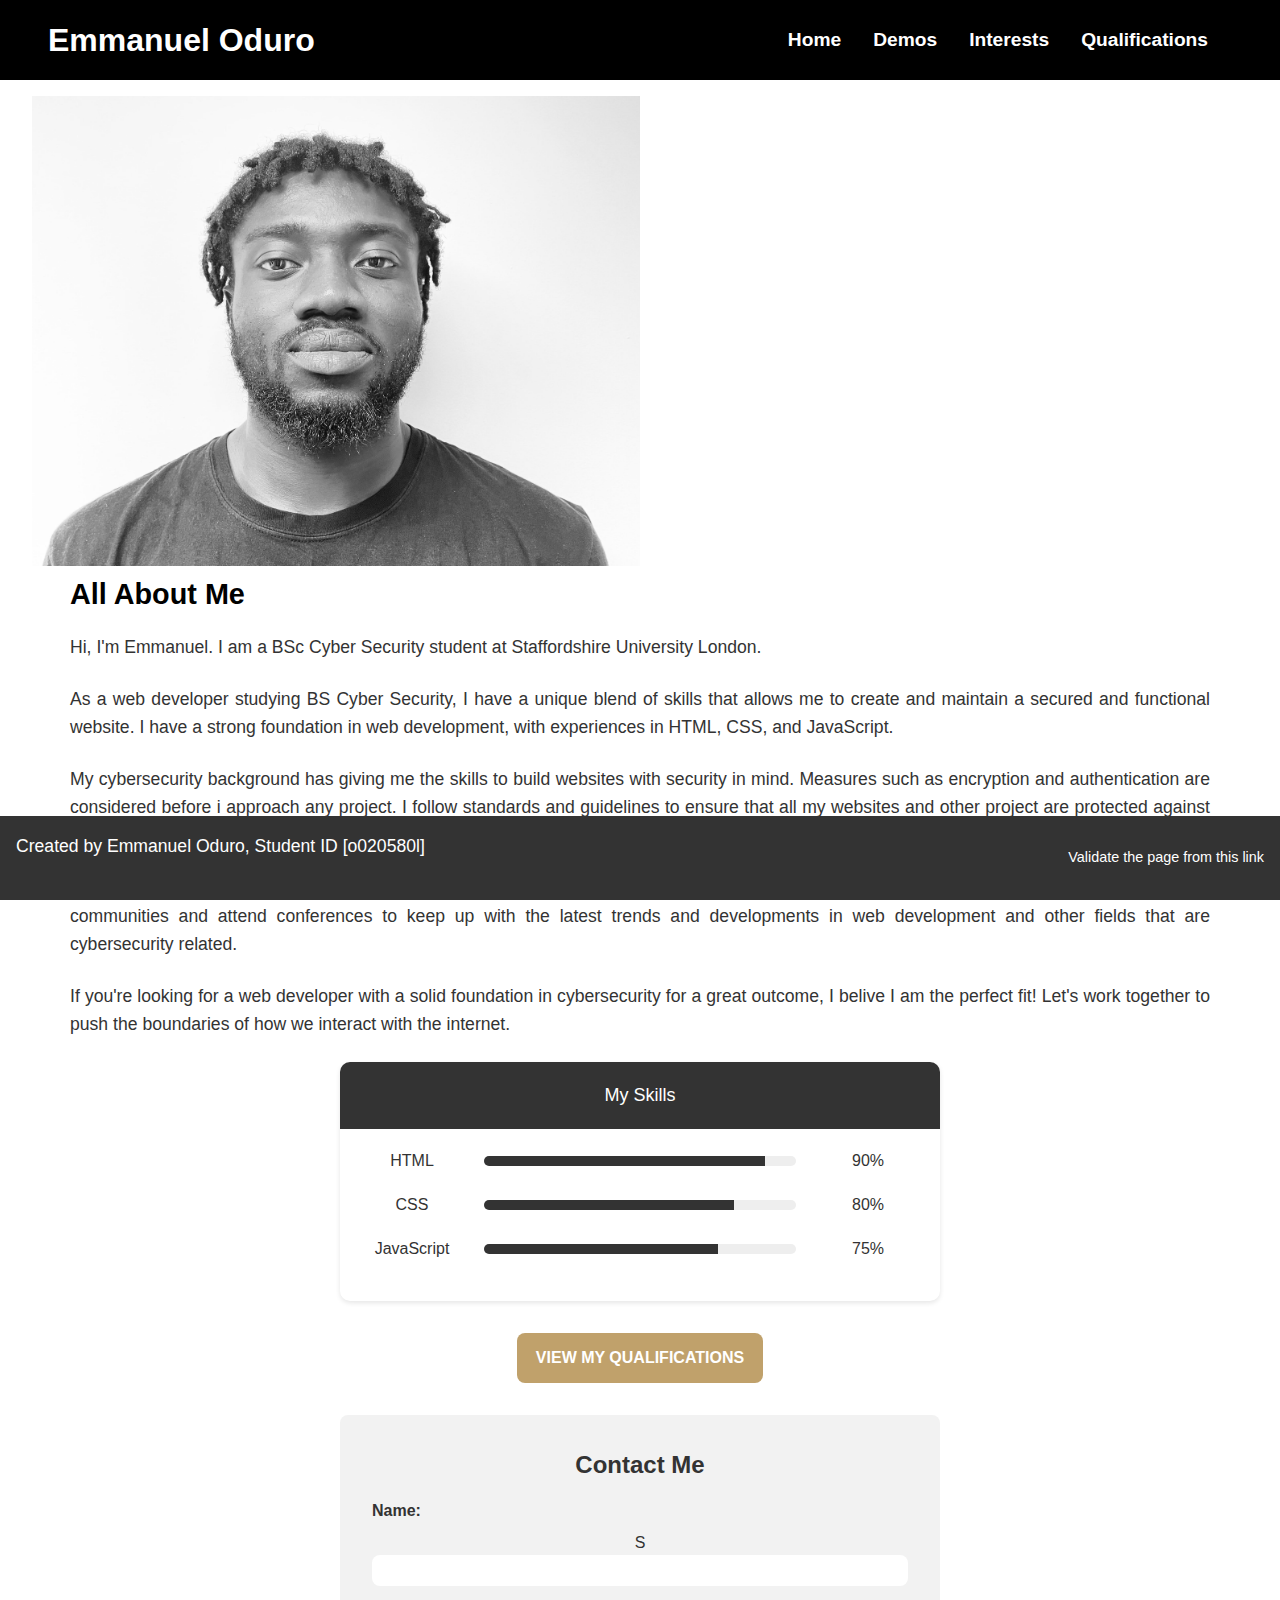
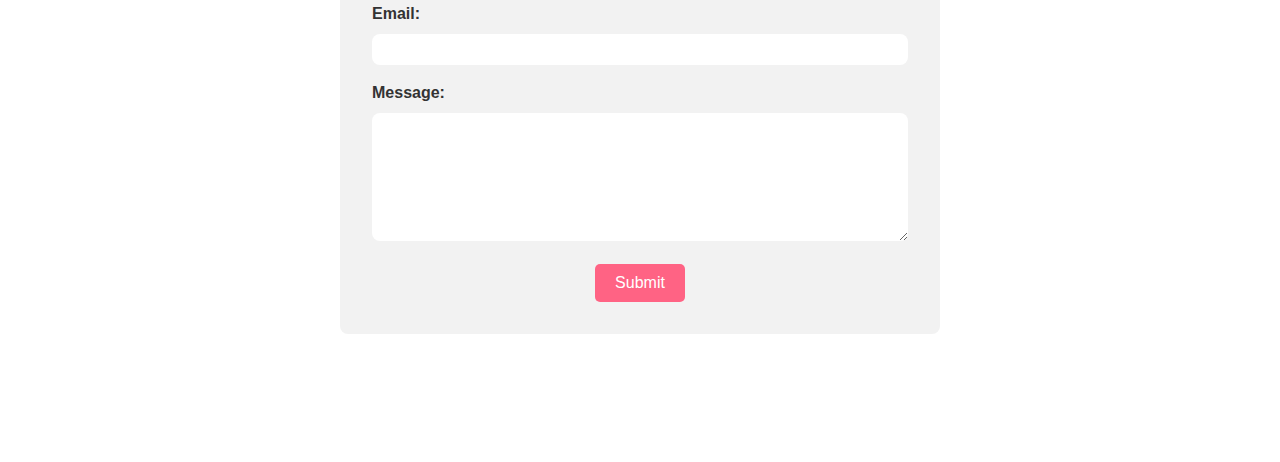
<file: index.html>
<!-- 
•	This page should be the first page people get to 
•	This should advertise you and draw people into the application
•	Content suggestions:
•	All about you / interesting facts
•	Information about your skills / hobbies
•	Call to action for your qualifications and demos
-->

<!DOCTYPE html>
<html lang="en">
  <head>
    <meta charset="UTF-8" />
    <meta
      name="description"
      content="Welcome to my portfolio website. Learn more about me and my skills."
    />
    <meta http-equiv="X-UA-Compatible" content="IE=edge" />
    <meta name="viewport" content="width=device-width, initial-scale=1.0" />
    <title>My Portfolio</title>
    <link rel="stylesheet" href="styles.css" />
  </head>
  <body>
    <header>
      <h1>Emmanuel Oduro</h1>
      <nav>
        <ul>
          <li><a href="index.html">Home</a></li>
          <li><a href="demos.html">Demos</a></li>
          <li><a href="interests.html">Interests</a></li>
          <li><a href="qualifications.html">Qualifications</a></li>
        </ul>
      </nav>
    </header>
    <main>
      <div class="image">
        <img src="user.jpg" alt="">
       </div>
    
      <section>
        <div class="container">
          <h2>All About Me</h2>
          <p>
            Hi, I'm Emmanuel. I am a BSc Cyber Security student at Staffordshire
            University London.
          </p>
          <p>
            As a web developer studying BS Cyber Security, I have a unique blend
            of skills that allows me to create and maintain a secured and functional website. I
            have a strong foundation in web development, with experiences in
            HTML, CSS, and JavaScript.
          </p>
          <p>
            My cybersecurity background has giving me the skills to build websites with
            security in mind. Measures such as encryption and authentication are considered before i approach any project. 
            I follow standards and guidelines to ensure
            that all my websites and other project are protected against common cyber threats.
          </p>
          <p>
            I enjoy practising and getting familiar with new tools and techniques
            for web development and cybersecurity.I often participate in online
            communities and attend conferences to keep up with the latest trends
            and developments in web development and other fields that are cybersecurity related.
          </p>
          <p>
            If you're looking for a web developer with a solid foundation in
            cybersecurity for a great outcome, I belive I am the perfect fit! 
            Let's work together to push the boundaries of how we interact with the internet.
          </p>
        </div>

        <div class="card">
          <div class="header">My Skills</div>
          <div class="body">
            <div class="skill">
              <div class="skill-name">HTML</div>
              <div class="skill-level">
                <div class="skill-percent" style="width: 90%"></div>
              </div>
              <div class="skill-percent-number">90%</div>
            </div>
            <div class="skill">
              <div class="skill-name">CSS</div>
              <div class="skill-level">
                <div class="skill-percent" style="width: 80%"></div>
              </div>
              <div class="skill-percent-number">80%</div>
            </div>
            <div class="skill">
              <div class="skill-name">JavaScript</div>
              <div class="skill-level">
                <div class="skill-percent" style="width: 75%"></div>
              </div>
              <div class="skill-percent-number">75%</div>
            </div>
          </div>
        </div>

        <section class="container2">
          <a href="qualifications.html" class="cta">View My Qualifications</a>
          <div class="contact-form">
            <span class="heading">Contact Me</span>
            <form>
              <label>Name:</label>S
              <input type="text" required="" />
              <label>Email:</label>
              <input type="email" id="email" name="email" required="" />
              <label>Message:</label>
              <textarea id="message" name="message" required=""></textarea>
              <button type="submit">Submit</button>
            </form>
          </div>
        </section>
      </section>
    </main>

    <footer>
      <div class="footer-container">
        <p>Created by Emmanuel Oduro, Student ID [o020580l]</p>
        <a href="https://validator.w3.org/">Validate the page from this link</a>
      </div>
    </footer>
    
  </body>
</html>
</file>
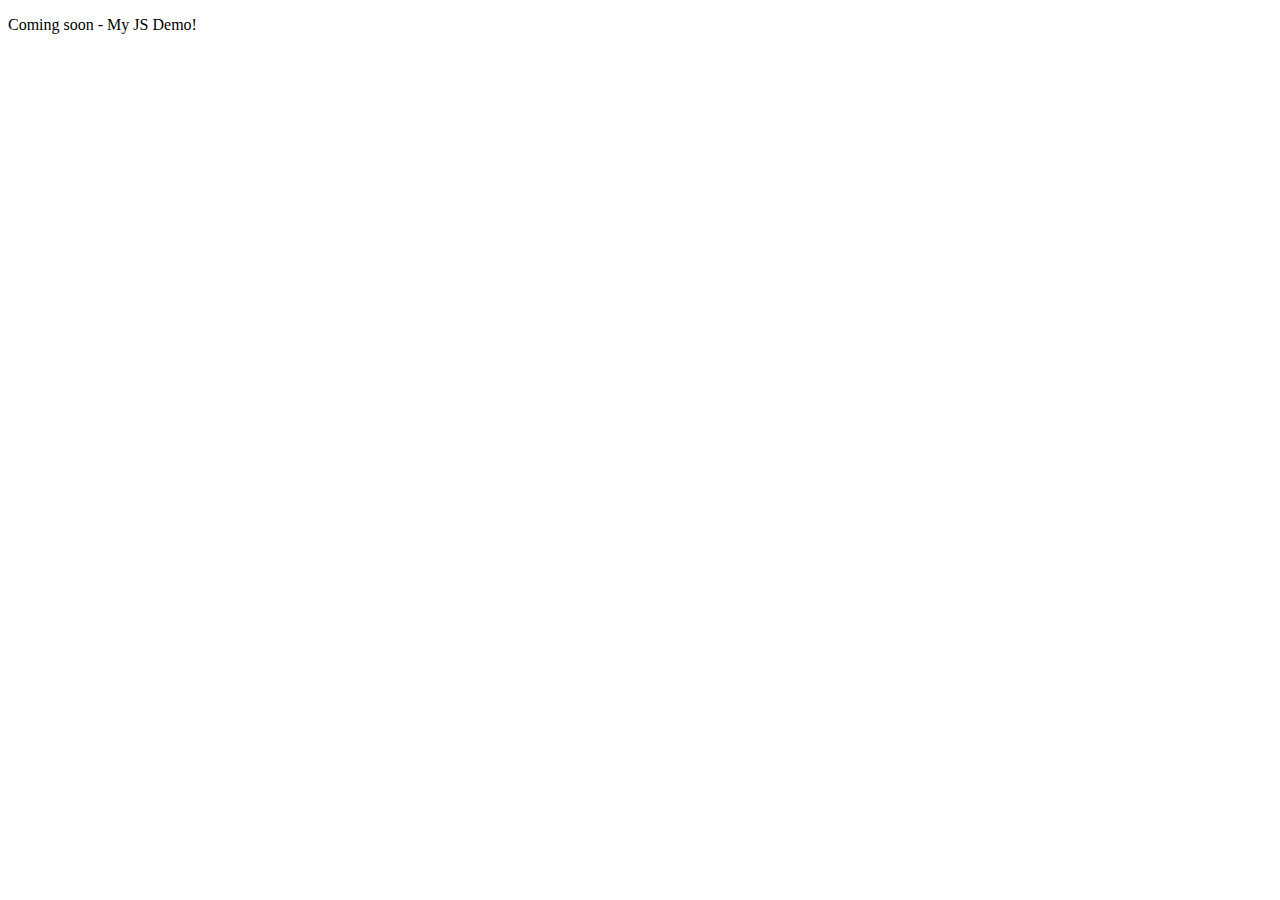
<file: holding.html>
<!DOCTYPE html>
<html lang="en">
<head>
  <meta charset="UTF-8">
  <meta http-equiv="X-UA-Compatible" content="IE=edge">
  <meta name="viewport" content="width=device-width, initial-scale=1.0">
  <title>Holding page for a future JS Demo</title>
  <link href="styles.css">
</head>
<body>
  <p>Coming soon - My JS Demo!</p>
</body>
</html>
</file>
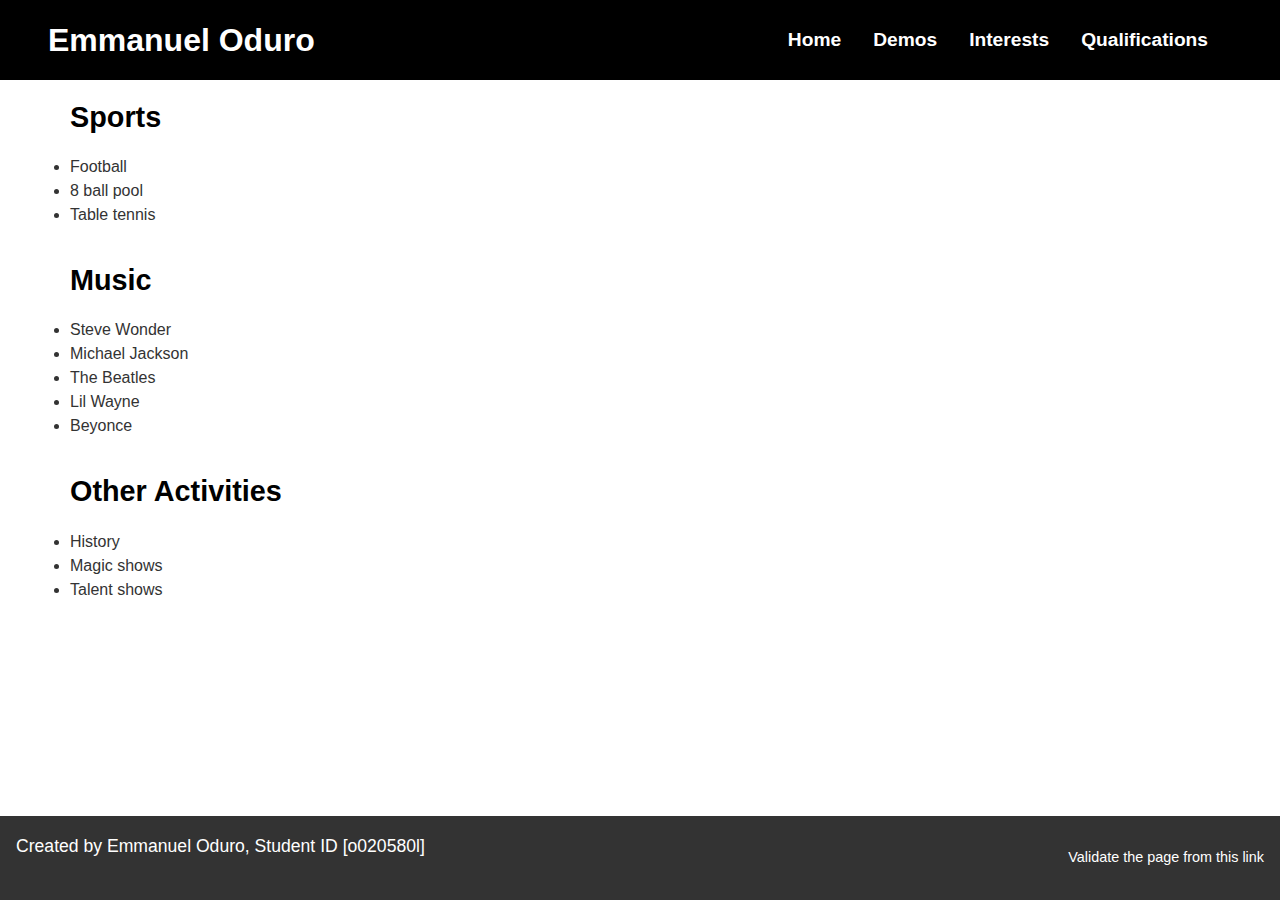
<file: interests.html>
<!DOCTYPE html>
<html lang="en">
<head>
  <meta charset="UTF-8">
  <meta name="viewport" content="width=device-width, initial-scale=1.0">
  <title>About me</title>
  <link rel="stylesheet" href="styles.css">
</head>
<body>
  <header>
    <h1>Emmanuel Oduro</h1>
    <nav>
      <ul>
        <li><a href="index.html">Home</a></li>
        <li><a href="demos.html">Demos</a></li>
        <li><a href="interests.html">Interests</a></li>
        <li><a href="qualifications.html">Qualifications</a></li>
      </ul>
    </nav>
  </header>

  <main class="container">
    <section class="sports-section">
      <h2 class="section-title">Sports</h2>
      <ul class="interests-list">
        <li>Football</li>
        <li>8 ball pool</li>
        <li>Table tennis</li>
      </ul>
    </section>

    <section class="music-section">
      <h2 class="section-title">Music</h2>
      <ul class="interests-list">
        <li>Steve Wonder</li>
        <li>Michael Jackson</li>
        <li>The Beatles</li>
        <li>Lil Wayne</li>
        <li>Beyonce</li>
      </ul>
    </section>

    <section class="other-section">
      <h2 class="section-title">Other Activities</h2>
      <ul class="interests-list">
        <li>History</li>
        <li>Magic shows</li>
        <li>Talent shows</li>
        
      </ul>
    </section>
  </main>

  <footer>
    <div class="footer-container">
      <p>Created by Emmanuel Oduro, Student ID [o020580l]</p>
      <a href="https://validator.w3.org/">Validate the page from this link</a>
    </div>
  </footer>
</body>
</html>
</file>
<file: styles.css>
/* Include your style in here for all pages. 
Extra style for cssdemo.html can be added in cssdemo.css */

/* Reset CSS */
* {
  margin: 0;
  padding: 0;
  box-sizing: border-box;
}

/* Global styles */
body {
  font-family: "Segoe UI", sans-serif;
  background-color: #fff;
  color: #333;
  line-height: 1.5;
}

a {
  color: #000;
  text-decoration: none;
}

a:hover {
  color: #c0a16b;
}

/* Header styles */
/* Header */
header {
  background-color: #000;
  color: #fff;
  padding: 1rem;
  display: flex;
  justify-content: space-between;
  align-items: center;
  position: fixed;
  top: 0;
  left: 0;
  width: 100%;
  z-index: 1;
}

/* Logo */
header h1 {
  font-size: 2rem;
  font-weight: bold;
  margin-left: 2rem; /* Add margin to the left for better readability */
}

/* Navigation */
nav {
  margin-right: 2rem; /* Add margin to the right for better spacing */
}

nav ul {
  display: flex;
  list-style: none;
  margin: 0;
  padding: 0;
}

nav ul li {
  margin-right: 1rem;
}

nav ul li a {
  font-weight: bold;
  font-size: 1.2rem;
  color: #fff;
  transition: color 0.2s ease;
  text-decoration: none;
  padding: 0.5rem;
}

nav ul li a:hover {
  color: #c0a16b;
}

/* Responsive */
@media only screen and (max-width: 768px) {
  header {
    flex-direction: column;
    align-items: flex-start;
  }

  nav {
    margin: 1rem 0 0 0;
  }

  nav ul {
    flex-direction: column;
    align-items: flex-start;
  }

  nav ul li {
    margin: 0 0 0.5rem 0;
  }
  
  .container {
    padding-top: 12rem;
  }
}




/* Main section styles */
main {
  margin-top: 4rem;
  padding: 2rem;
  margin-bottom: 4rem;
}

section {
  margin-bottom: 2rem;
}

h2 {
  font-size: 1.8rem;
  margin-bottom: 1rem;
  color: #000;
}

.container {
  padding-right: 15px;
  padding-left: 15px;
  margin-right: auto;
  margin-left: auto;
}
@media (min-width: 768px) {
  .container {
    width: 750px;
  }
}
@media (min-width: 992px) {
  .container {
    width: 970px;
  }
}
@media (min-width: 1200px) {
  .container {
    width: 1170px;
  }
}


p {
  font-size: 1.1rem;
  line-height: 1.6;
  margin-bottom: 1.5rem;
  text-align: justify;
}

.container2 {
  display: flex;
  flex-direction: column;
  justify-content: center;
  align-items: center;
  margin-top: 2rem;
}

.cta {
  display: inline-block;
  background-color: #c0a16b;
  color: #fff;
  padding: 0.8rem 1.2rem;
  border-radius: 0.5rem;
  font-weight: bold;
  text-transform: uppercase;
  transition: background-color 0.2s ease;
  margin-bottom: 2rem;
}

.cta:hover {
  background-color: #f0c778;
  color: #000;
}

.contact-form {
  max-width: 600px;
  width: 100%;
  background-color: #f2f2f2;
  padding: 2rem;
  border-radius: 0.5rem;
  text-align: center;
}

.contact-form .heading {
  display: block;
  font-size: 1.5rem;
  font-weight: bold;
  margin-bottom: 1rem;
}

.contact-form label {
  display: block;
  margin-bottom: 0.5rem;
  font-weight: bold;
  text-align: left;
}

.contact-form input,
.contact-form textarea {
  width: 100%;
  padding: 0.5rem;
  border: none;
  border-radius: 0.5rem;
  margin-bottom: 1rem;
}

.contact-form textarea {
  height: 8rem;
}

.contact-form button[type="submit"] {
  background-color: #ff6384;
  color: #fff;
  border: none;
  border-radius: 5px;
  padding: 10px 20px;
  font-size: 16px;
  cursor: pointer;
}

.contact-form button[type="submit"]:hover {
  transform: scale(1.1);
  transition: transform 0.3s ease-in-out;
}


/* Footer styles */
footer {
  background-color: #333;
  color: #fff;
  font-size: 0.9rem;
  position: fixed;
  bottom: 0;
  left: 0;
  width: 100%;
}

.footer-container {
  display: flex;
  justify-content: space-between;
  align-items: center;
  padding: 1rem;
}

a {
  color: #fff;
  transition: color 0.2s ease;
}

a:hover {
  color: #c0a16b;
}


.card {
  width: 100%;
  max-width: 600px;
  margin: 0 auto;
  text-align: center;
  background-color: #fff;
  box-shadow: 0 2px 5px rgba(0, 0, 0, 0.1);
  border-radius: 10px;
  overflow: hidden;
}

.header {
  background-color: #333;
  color: #fff;
  padding: 20px;
  text-align: center;
  font-size: 18px;
}

.body {
  padding: 20px;
}

.skill {
  display: flex;
  align-items: center;
  margin-bottom: 20px;
}

.skill-name {
  flex: 1;
  font-size: 16px;
}

.skill-level {
  flex: 3;
  height: 10px;
  background-color: #eee;
  border-radius: 10px;
  overflow: hidden;
  margin-left: 20px;
}

.skill-percent {
  background-color: #333;
  height: 100%;
}

.skill-percent-number {
  flex: 1;
  margin-left: 20px;
  font-size: 16px;
}

@media screen and (max-width: 600px) {
  .skill {
    flex-wrap: wrap;
    justify-content: space-between;
    margin-bottom: 10px;
  }

  .skill-name {
    width: 100%;
    margin-bottom: 10px;
  }

  .skill-percent-number {
    margin-left: 0;
  }
}




/* demo */
.demo a {
  color: #000;
}

.demo a:hover {
  color: #c0a16b;
}
.image img {
  width: 50%;
  height: auto;
}
</file>
